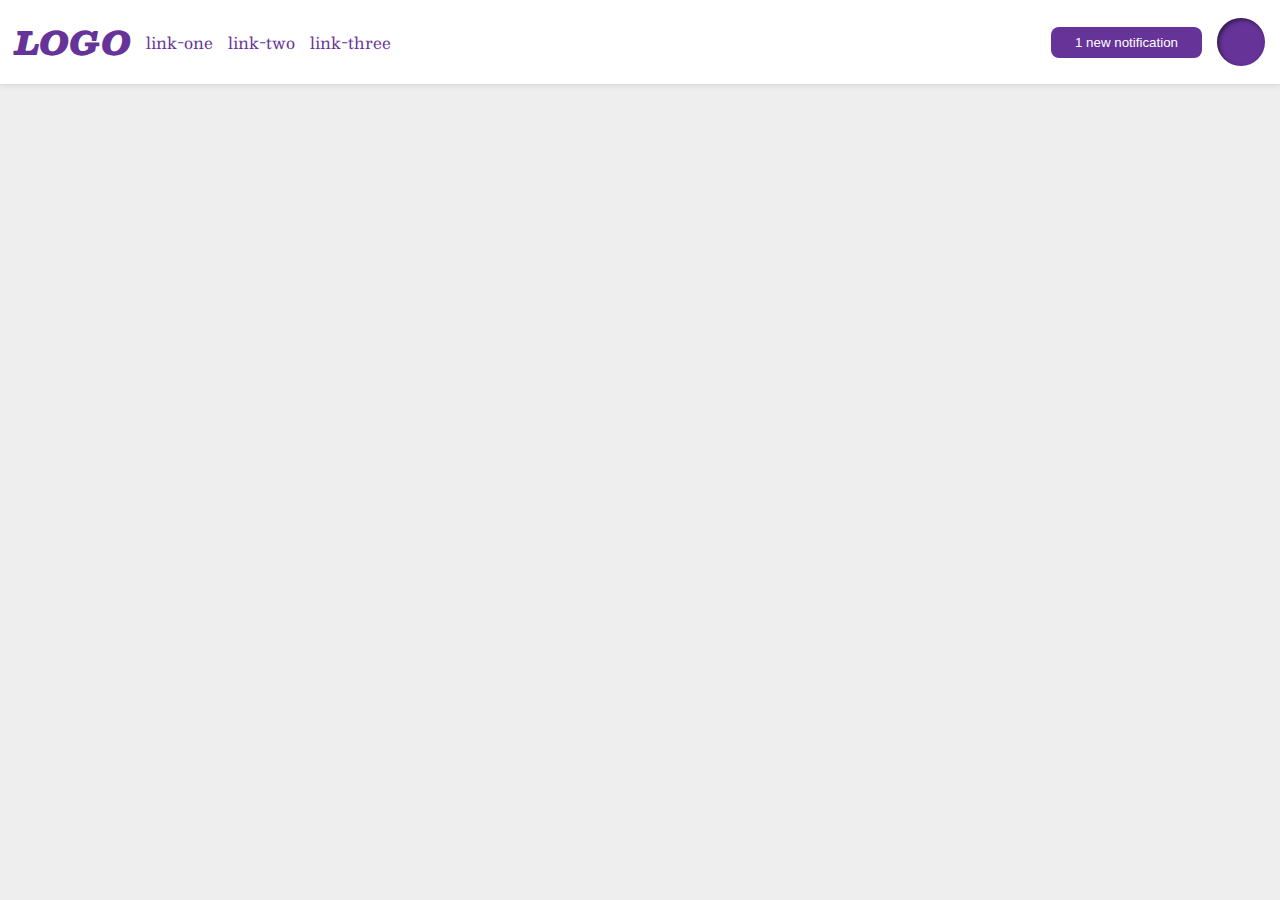
<file: foundations/flex/03-flex-header-2/index.html>
<!DOCTYPE html>
<html lang="en">
  <head>
    <meta charset="UTF-8">
    <meta http-equiv="X-UA-Compatible" content="IE=edge">
    <meta name="viewport" content="width=device-width, initial-scale=1.0">
    <title>Flex Header 2</title>
    <link rel="stylesheet" href="style.css">
  </head>
  <body>
    <div class="header">
      <div class=container>        
        <div class="logo">
          LOGO
        </div>
        <ul class="links">
          <li><a href="https://google.com">link-one</a></li>
          <li><a href="https://google.com">link-two</a></li>
          <li><a href="https://google.com">link-three</a></li>
        </ul>
      </div>
      <div class="container">        
        <button class="notifications">
          1 new notification
        </button>
        <div class="profile-image"></div>
      </div>
    </div>
  </body>
</html>
</file>
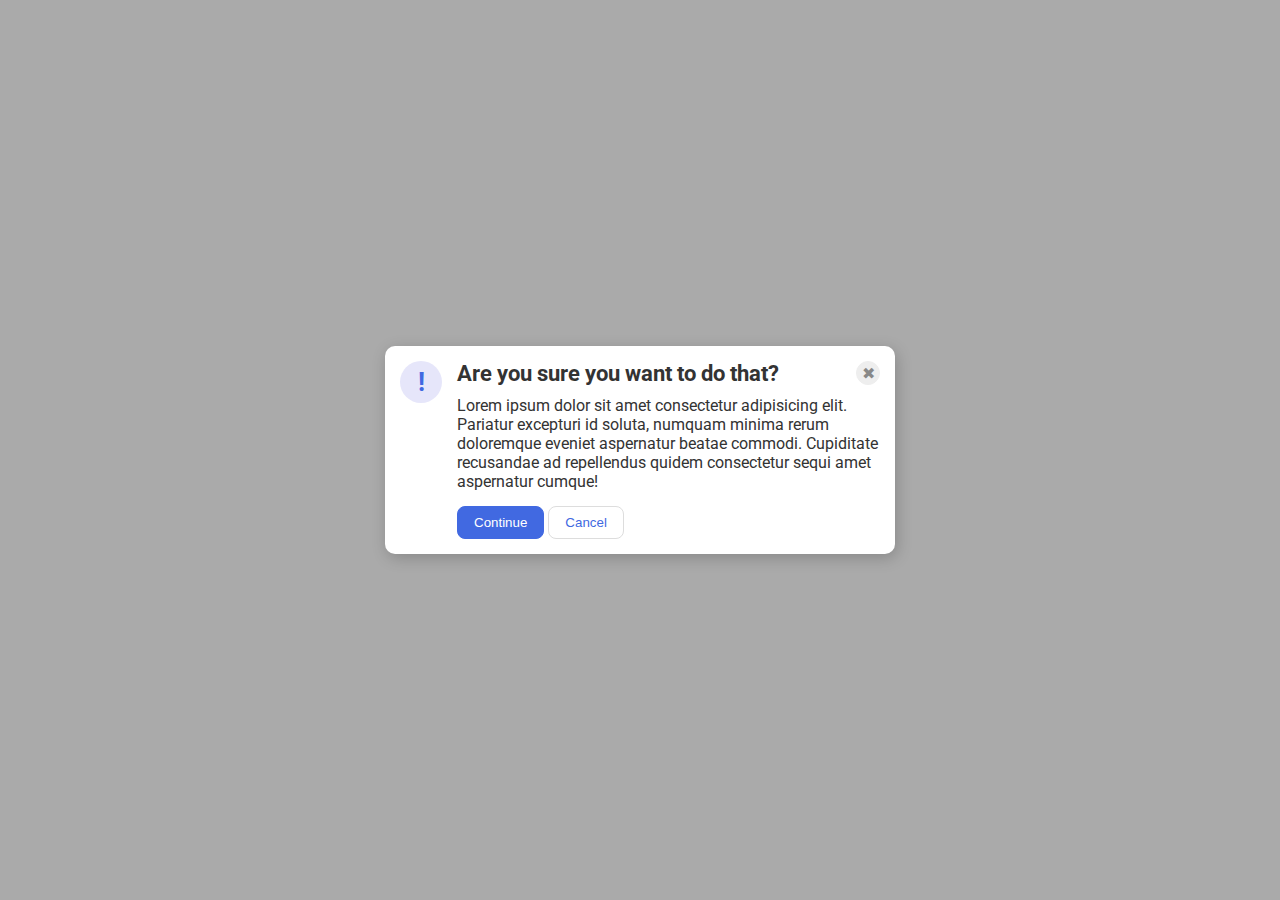
<file: foundations/flex/05-flex-modal/index.html>
<!DOCTYPE html>
<html lang="en">
  <head>
    <meta charset="UTF-8">
    <meta http-equiv="X-UA-Compatible" content="IE=edge">
    <meta name="viewport" content="width=device-width, initial-scale=1.0">
    <link rel="stylesheet" href="style.css">
    <title>Modal</title>
  </head>
  <body>
    <div class="modal">
      <div class="icon-container">
        <div class="icon">!</div>  
      </div>
      <div class="content-container">
        <div class="header-container">        
          <div class="header">Are you sure you want to do that?</div>
          <button class="close-button">✖</button>
        </div>     
        <div class="text">Lorem ipsum dolor sit amet consectetur adipisicing elit. Pariatur excepturi id soluta, numquam minima rerum doloremque eveniet aspernatur beatae commodi. Cupiditate recusandae ad repellendus quidem consectetur sequi amet aspernatur cumque!</div>
        <button class="continue">Continue</button>
        <button class="cancel">Cancel</button>
      </div>
    </div>
  </body>
</html>
</file>
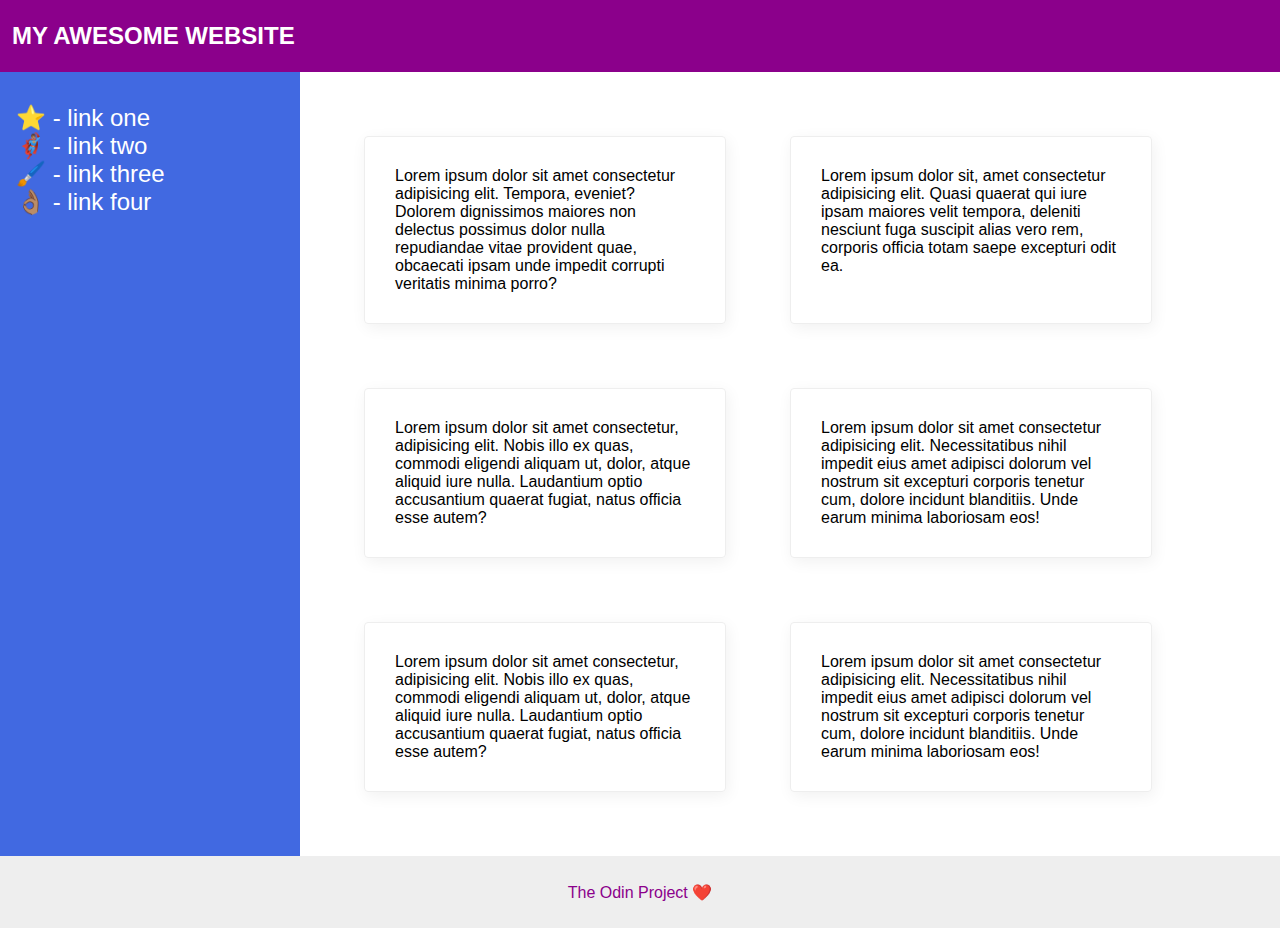
<file: foundations/flex/07-flex-layout-2/index.html>
<!DOCTYPE html>
<html lang="en">
  <head>
    <meta charset="UTF-8">
    <meta http-equiv="X-UA-Compatible" content="IE=edge">
    <meta name="viewport" content="width=device-width, initial-scale=1.0">
    <title>The Holy Grail</title>
    <link rel="stylesheet" href="style.css">
  </head>
  <body>
    <div class="header">
      MY AWESOME WEBSITE
    </div>
    <div class="content-container">      
      <div class="sidebar">
        <ul>
          <li><a href="#">⭐ - link one</a></li>
          <li><a href="#">🦸🏽‍♂️ - link two</a></li>
          <li><a href="#">🖌️ - link three</a></li>
          <li><a href="#">👌🏽 - link four</a></li>
        </ul>
      </div>
      <div class="cards-container">        
        <div class="card">Lorem ipsum dolor sit amet consectetur adipisicing elit. Tempora, eveniet? Dolorem dignissimos maiores non delectus possimus dolor nulla repudiandae vitae provident quae, obcaecati ipsam unde impedit corrupti veritatis minima porro?</div>
        <div class="card">Lorem ipsum dolor sit, amet consectetur adipisicing elit. Quasi quaerat qui iure ipsam maiores velit tempora, deleniti nesciunt fuga suscipit alias vero rem, corporis officia totam saepe excepturi odit ea.</div>
        <div class="card">Lorem ipsum dolor sit amet consectetur, adipisicing elit. Nobis illo ex quas, commodi eligendi aliquam ut, dolor, atque aliquid iure nulla. Laudantium optio accusantium quaerat fugiat, natus officia esse autem?</div>
        <div class="card">Lorem ipsum dolor sit amet consectetur adipisicing elit. Necessitatibus nihil impedit eius amet adipisci dolorum vel nostrum sit excepturi corporis tenetur cum, dolore incidunt blanditiis. Unde earum minima laboriosam eos!</div>
        <div class="card">Lorem ipsum dolor sit amet consectetur, adipisicing elit. Nobis illo ex quas, commodi eligendi aliquam ut, dolor, atque aliquid iure nulla. Laudantium optio accusantium quaerat fugiat, natus officia esse autem?</div>
        <div class="card">Lorem ipsum dolor sit amet consectetur adipisicing elit. Necessitatibus nihil impedit eius amet adipisci dolorum vel nostrum sit excepturi corporis tenetur cum, dolore incidunt blanditiis. Unde earum minima laboriosam eos!</div>
      </div>
    </div>
    
    <div class="footer">
      The Odin Project ❤️
    </div>
  </body>
</html>
</file>
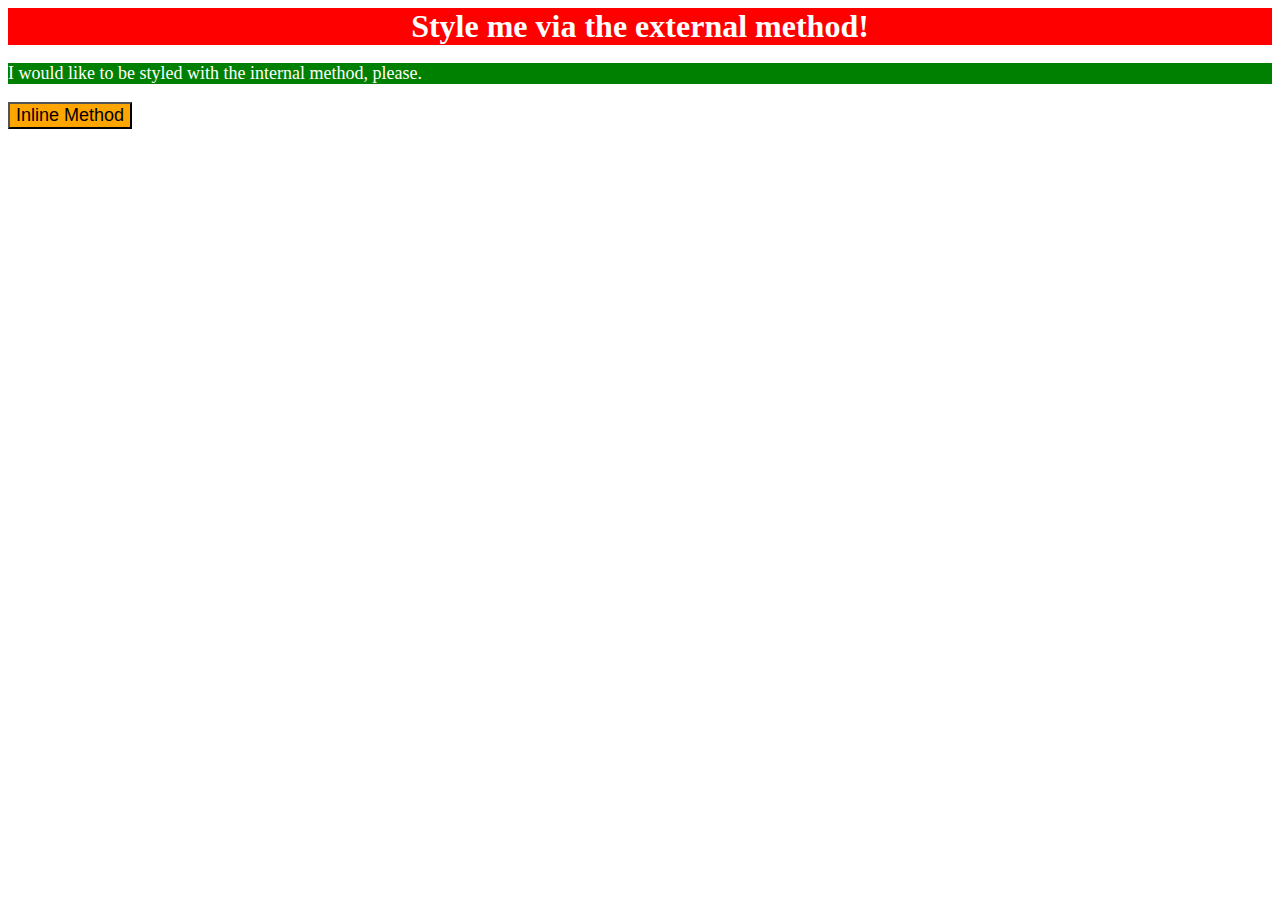
<file: foundations/intro-to-css/01-css-methods/index.html>
<!DOCTYPE html>
<html lang="en">
  <head>
    <meta charset="UTF-8">
    <meta http-equiv="X-UA-Compatible" content="IE=edge">
    <meta name="viewport" content="width=device-width, initial-scale=1.0">
    <title>Methods for Adding CSS</title>
    <link rel="stylesheet" href="style.css">
    <style>
      p {
        background-color: green;
        color: white;
        font-size: 18px;
      }
    </style>
  </head>
  <body>
    <div>Style me via the external method!</div>
    <p>I would like to be styled with the internal method, please.</p>
    <button style="background-color: orange; font-size: 18px">Inline Method</button>
  </body>
</html>
</file>
<file: foundations/flex/03-flex-header-2/style.css>
/* this is some magical font-importing.  
you'll learn about it later. */
@import url('https://fonts.googleapis.com/css2?family=Besley:ital,wght@0,400;1,900&display=swap');

body {
  margin: 0;
  background: #eee;
  font-family: Besley, serif;
}

.header {
  background: white;
  border-bottom: 1px solid #ddd;
  box-shadow: 0 0 8px rgba(0,0,0,.1);
  display: flex;
  justify-content: space-between;
  padding: 15px;
}

.profile-image {
  background: rebeccapurple;
  box-shadow: inset 2px 2px 4px rgba(0,0,0,.5);
  border-radius: 50%;
  width: 48px;
  height: 48px;
}

.logo {
  color: rebeccapurple;
  font-size: 32px;
  font-weight: 900;
  font-style: italic;
}

.container {
  display: flex;
  gap: 15px;
  align-items: center;
}

button {
  border: none;
  border-radius: 8px;
  background: rebeccapurple;
  color: white;
  padding: 8px 24px;
}

a {
  /* this removes the line under our links */
  text-decoration: none;
  color: rebeccapurple;
}

ul {
  list-style-type: none;
  display: flex;
  gap: 15px;
  margin: 0;
  padding: 0;
}
</file>
<file: foundations/flex/05-flex-modal/style.css>
@import url('https://fonts.googleapis.com/css2?family=Roboto:wght@400;700&display=swap');

html, body {
  height: 100%;
}

body {
  font-family: Roboto, sans-serif;
  margin: 0;
  background: #aaa;
  color: #333;
  /* I'll give you this one for free lol */
  display: flex;
  align-items: center;
  justify-content: center;
}

.modal {
  background: white;
  width: 480px;
  border-radius: 10px;
  box-shadow: 2px 4px 16px rgba(0,0,0,.2);
  padding: 15px;
  display: flex;
}

.icon-container {
  height: 100%;
  wdith: 50px;
  padding-right: 15px;
}

.icon {
  color: royalblue;
  font-size: 26px;
  font-weight: 700;
  background: lavender;
  width: 42px;
  height: 42px;
  border-radius: 50%;
  display: flex;
  align-items: center;
  justify-content: center;
}

.header-container {
  display: flex;
  justify-content: space-between;
}

.header {
  font-weight: bold;
  font-size: 22px;
  margin-bottom: 10px;
}

.close-button {
  background: #eee;
  border-radius: 50%;
  color: #888;
  font-weight: 400;
  font-size: 16px;
  height: 24px;
  width: 24px;
  display: flex;
  align-items: center;
  justify-content: center;
  border: 1px solid #eee;
  padding: 0;
}

.text {
  margin-bottom: 15px;
}

button {
  cursor: pointer;
  padding: 8px 16px;
  border-radius: 8px;
}

button.continue {
  background: royalblue;
  border: 1px solid royalblue;
  color: white;
}

button.cancel {
  background: white;
  border: 1px solid #ddd;
  color: royalblue;
}
</file>
<file: foundations/flex/07-flex-layout-2/style.css>
body {
  font-family: -apple-system, BlinkMacSystemFont, 'Segoe UI', Roboto, Oxygen, Ubuntu, Cantarell, 'Open Sans', 'Helvetica Neue', sans-serif;
  margin: 0;
  min-height: 100vh;
  display: flex;
  flex-direction: column;
}

ul {
  list-style: none;
  padding: 0;
}

a {
  text-decoration: none;
  color: white;
  font-size: 24px;
}

.header {
  height: 72px;
  background: darkmagenta;
  color: white;
  display: flex;
  align-items: center;
  padding-left: 12px;
  font-size: 24px;
  font-weight: 900;
}

.footer {
  height: 72px;
  background: #eee;
  color: darkmagenta;
  display: flex;
  align-items: center;
  justify-content: center;
}

.content-container {
  display: flex;
  flex: 1 0;
}

.sidebar {
  width: 300px;
  background: royalblue;
  flex-shrink: 0;
  padding: 16px;
  box-sizing: border-box;
}

.cards-container {
  display: flex;
  flex-wrap: wrap;
  gap: 64px;
  padding: 64px;
}

.card {
  border: 1px solid #eee;
  box-shadow: 2px 4px 16px rgba(0,0,0,.06);
  border-radius: 4px;
  display: flex;
  width: 300px;
  padding: 30px;
}
</file>
<file: foundations/intro-to-css/01-css-methods/style.css>
div {
    background-color: red;
    color: white;
    font-size: 32px;
    text-align: center;
    font-weight: bold;
}
</file>
